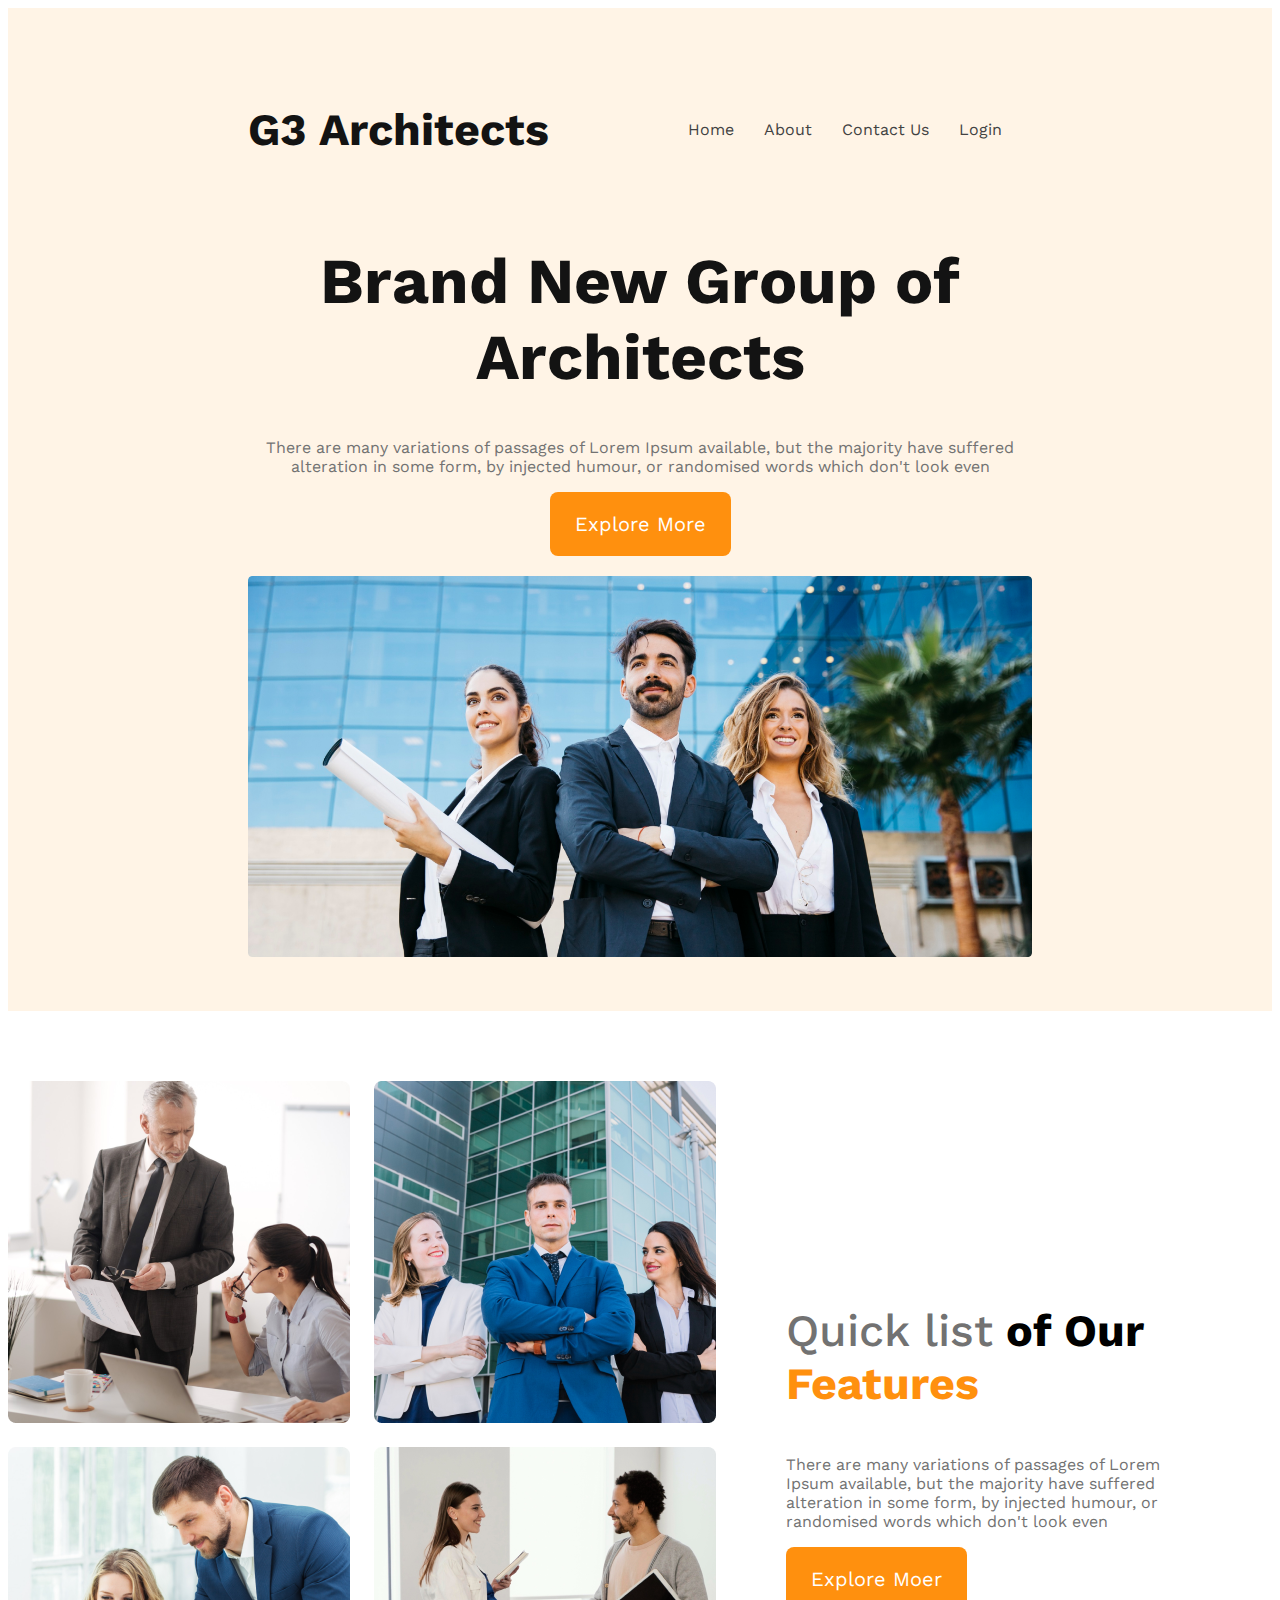
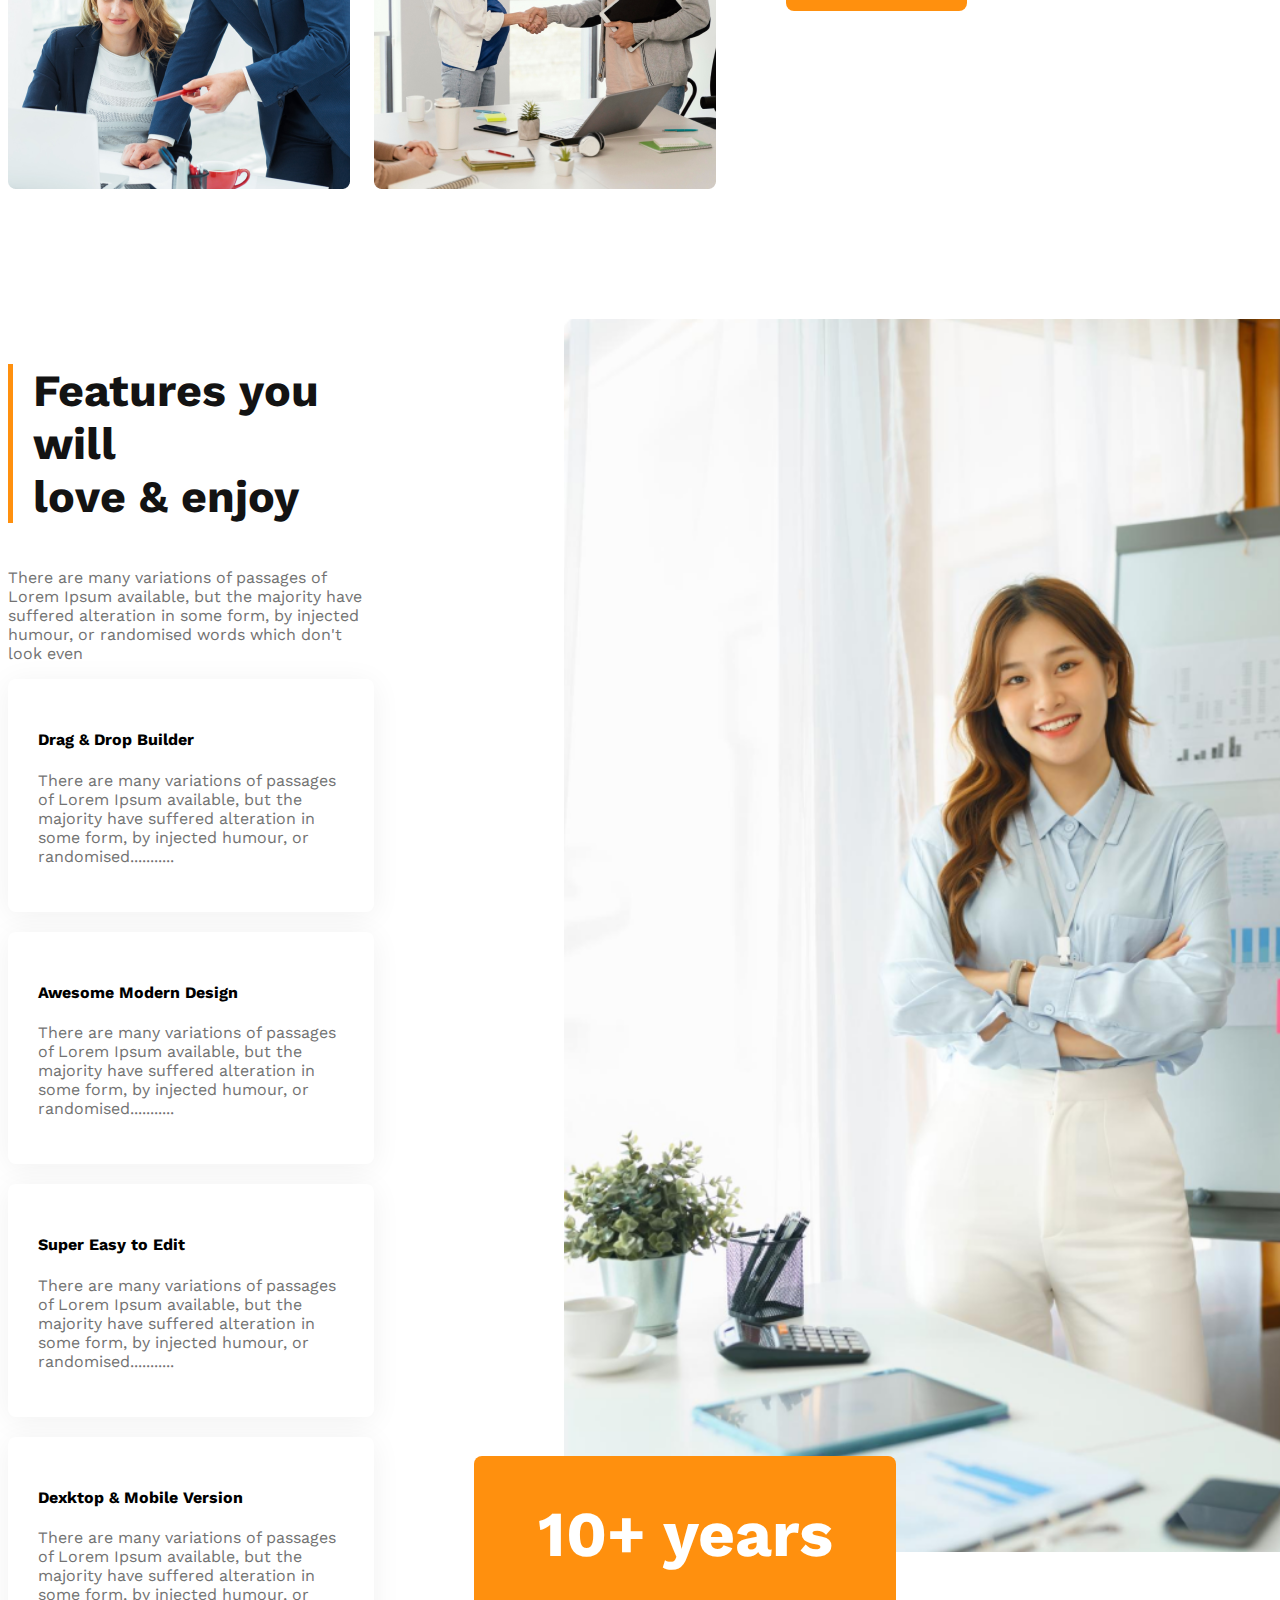
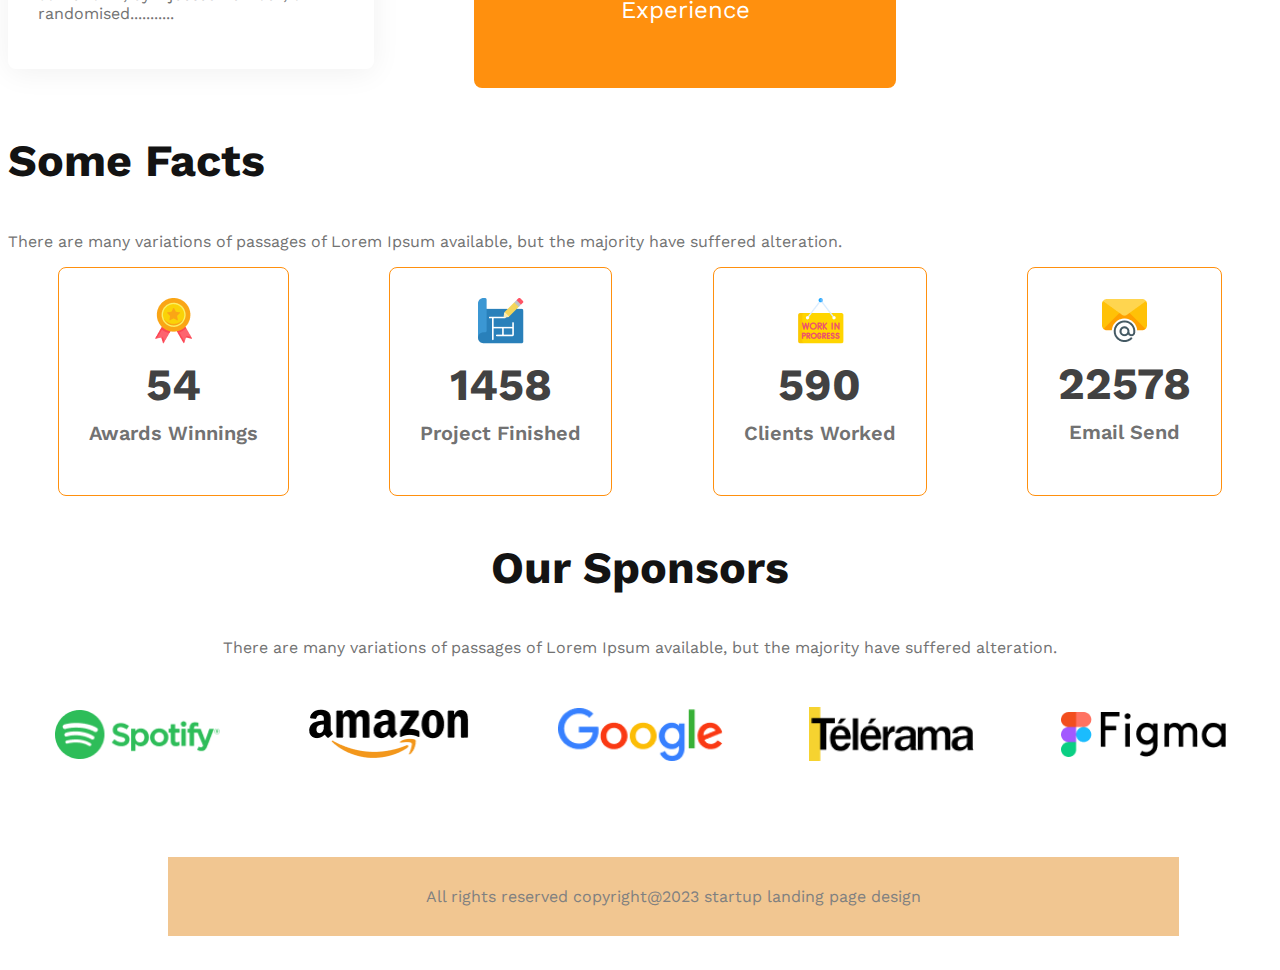
<file: index.html>
<!DOCTYPE html>
<html lang="en">
<head>
    <meta charset="UTF-8">
    <meta name="viewport" content="width=device-width, initial-scale=1.0">
    <title>G3 Architects</title>
    <link rel="stylesheet" href="styles/architects.css">
</head>
<body>
    <!-- header start -->
    <header>
        <nav>
            <h3 class="section-title">G3 Architects</h3>
            <ul>
                <li><a href="">Home</a></li>
                <li><a href="">About</a></li>
                <li><a href="">Contact Us</a></li>
                <li><a href="">Login</a></li>
            </ul>
        </nav>
        <div class="banner">
            <div class="banner-content">
                <h1 class="banner-title">Brand New Group of Architects </h1>
            <p class="text-light-gray">There are many variations of passages of Lorem Ipsum available, but the majority have suffered alteration in some form, by injected humour, or randomised words which don't look even</p>
            <button class="btn-primary">Explore More</button>
            </div>
            <img src="images/banner.png" alt="">
        </div>
    </header>
    <!-- header end -->
    <!-- teams section start -->
    <main>
        <section class="teams-container">
            <div class="teams-img-container">
                <img src="images/team1.png" alt="">
                <img src="images/team2.png" alt="">
                <img src="images/team3.png" alt="">
                <img src="images/team4.png" alt="">
            </div>
            <div class="teams-content">
                <h3 class="teams-title"><span class="quick-list text-light-gray">Quick list</span> <span>of Our</span> <span class="text-features">Features</span></h3>
                <p class="text-light-gray">There are many variations of passages of Lorem Ipsum available, but the majority have suffered alteration in some form, by injected humour, or randomised words which don't look even</p>
                <button class="btn-primary">Explore Moer</button>
            </div>
        </section>

        <!-- features section -->

         <section class="features">
            <div class="feature-content">
                <h3 class="section-title">Features you will <br> love & enjoy</h3>
                <p class="text-light-gray">There are many variations of passages of Lorem Ipsum available, but the majority have suffered alteration in some form, by injected humour, or randomised words which don't look even</p>
                <div class="card">
                    <h4>Drag & Drop Builder</h4>
                    <p class="text-light-gray">There are many variations of passages of Lorem Ipsum available, but the majority have suffered alteration in some form, by injected humour, or randomised...........</p>
                </div>
                <div class="card">
                    <h4>Awesome Modern Design</h4>
                    <p class="text-light-gray">There are many variations of passages of Lorem Ipsum available, but the majority have suffered alteration in some form, by injected humour, or randomised...........</p>
                </div>
                <div class="card">
                    <h4>Super Easy to Edit</h4>
                    <p class="text-light-gray">There are many variations of passages of Lorem Ipsum available, but the majority have suffered alteration in some form, by injected humour, or randomised...........</p>
                </div>
                <div class="card">
                    <h4>Dexktop & Mobile Version</h4>
                    <p class="text-light-gray">There are many variations of passages of Lorem Ipsum available, but the majority have suffered alteration in some form, by injected humour, or randomised...........</p>
                </div>
            </div>
            <div class="feature-img">
                <img src="images/architect.png" alt="">
                <div class="ten-years-badge">
                    <h2>10+ years</h2>
                    <p>Experience</p>
                </div>
            </div>
         </section>

         <!-- facts section -->

          <section class="facts">
            <h3 class="section-title">Some Facts</h3>
            <p class="text-light-gray">There are many variations of passages of Lorem Ipsum available, but the majority have suffered alteration.</p>
            <div class="facts-card-container">
                <!-- .card*4>img+h2.card-stats+p.card-title. text-light-gray -->
                <div class="card">
                    <img src="images/icons/ribon.png" alt="">
                    <h2 class="card-stats">54</h2>
                    <p class="card-title text-light-gray">Awards Winnings</p>
                </div>
                <div class="card">
                    <img src="images/icons/projects.png" alt="">
                    <h2 class="card-stats">1458</h2>
                    <p class="card-title text-light-gray">Project Finished</p>
                </div>
                <div class="card">
                    <img src="images/icons/customers.png" alt="">
                    <h2 class="card-stats">590</h2>
                    <p class="card-title text-light-gray">Clients Worked</p>
                </div>
                <div class="card">
                    <img src="images/icons/email.png" alt="">
                    <h2 class="card-stats">22578</h2>
                    <p class="card-title text-light-gray">Email Send</p>
                </div>
                 
            </div>
          </section>
          <!-- sponsors section -->
           <section class="sponsors">
            <h3 class="section-title">Our Sponsors</h3>
            <p class="text-light-gray">There are many variations of passages of Lorem Ipsum available, but the majority have suffered alteration.</p>
            <div class="sponsors-img-container">
                <img src="images/sponsors/spotify.png" alt="">
                <img src="images/sponsors/amazon.png" alt="">
                <img src="images/sponsors/google.png" alt="">
                <img src="images/sponsors/telerama.png" alt="">
                <img src="images/sponsors/figma.png" alt="">
            </div>
           </section>
    </main>

    <footer>
        <p class="footer-one">All rights reserved copyright@2023 startup landing page design</p>
    </footer>
</body>
</html>
</file>
<file: styles/architects.css>
/* work sans font from google fonts */
@import url('https://fonts.googleapis.com/css2?family=Lato:ital,wght@0,400;0,700;1,400&family=Open+Sans:wght@400;700;800&family=Work+Sans:wght@400;500;600;700;800&display=swap');

/* shared styles */
* {
    font-family: 'Lato', sans-serif;
    font-family: 'Open Sans', sans-serif;
    font-family: 'Work Sans', sans-serif;
}
.text-light-gray{
    color: #727272;
}
.btn-primary{
    border-radius: 8px;
    color: #FFF;
    font-size: 1.25rem;
    background: #FF900E;
    padding: 20px 25px;
    cursor: pointer;
    border: 0;
}
.section-title{
    font-size: 2.8rem;
    font-weight: 700px;
    color: #131313;
}

header{
    background: rgba(255, 144, 14, 0.10);
    padding: 50px 240px;
}
nav{
    display: flex;
    justify-content: space-between;
    align-items: center;
}

nav > ul {
    display: flex;
}
nav  li {
    list-style: none;
    margin-right: 30px;
    font-weight: 500px;
    font-size: 1rem;
}
nav li a{
    text-decoration: none;
    color: #424242;
}
/* banner style */

.banner-content{
    max-width: 800px;
    text-align: center;
    margin: 0 auto;
}
.banner-title{
    font-size: 4rem;
    font-weight: 700px;
    color: #131313;
}

.banner img{
    margin-top: 20px;
    width: 100%;
}

/* main styles */
main{
    max-width: 1440px;
    margin: 70px auto;
}

/* teams styles */
.teams-container{
    display: flex;
    align-items: center;
}
.teams-img-container{
    display: grid;
    grid-template-columns: repeat(2, 1fr);
    gap: 1.5rem;
}

.teams-content{
    padding-right: 70px;
    padding-left: 70px;
}
.teams-title{
    font-size: 2.8rem;
}
.teams-title .quick-list{
    color: #727272;
    font-weight: 500;
}
.teams-title .text-features{
    color: #FF900E;
    font-weight: 700;
}
/* feature section style */
.features{
    margin-top: 130px;
    display: flex;
    gap: 100px;
}
.features .section-title{
    border-left: 5px solid #FF900E;
    padding-left: 20px;
}
.feature-content .card{
    padding: 30px;
    margin-bottom: 20px;
    border-radius: 8px;
    background: #FFF;
    box-shadow: 0px 4px 30px 0px rgba(0, 0, 0, 0.06);
}

.feature-img img{
    height: 90%;
    margin-left: 90px;
}

.ten-years-badge{
    border-radius: 8px;
    background: #FF900E;
    color: white;
    width: 342px;
    padding: 40px;
    text-align: center;
    position: relative;
    bottom: 100px;
}
.ten-years-badge h2{
    font-size: 4rem;
    margin: 0;
}
.ten-years-badge p{
    font-size: 1.5rem;
}
/* facts section */
.facts-card-container{
    display: flex;
    justify-content: space-around;
}
.facts-card-container .card{
    border-radius: 8px;
    border: 1px solid #FF900E;
    text-align: center;
    padding: 30px;
}
.facts-card-container .card-title{
    font-weight: 600;
    font-size: 1.25rem;
    margin-top: 5px;
}
.facts-card-container .card-stats{
    font-size: 2.8rem;
    color: #424242;
    margin-top: 10px;
    margin-bottom: 10px;
}

/* sponsors styles */
.sponsors{
    text-align: center;
}

.sponsors-img-container{
    margin-top: 50px;
    display: flex;
    justify-content: space-evenly;
    align-items: center;
    gap: 40px;
}
.sponsors-img-container img{
    width: 165px;
}
/* footere style */
footer{
    align-items: center;
    width: 80%;
    height: 100%;
    margin-left: 150px;
    margin-right: 20px;
    padding: 10px;
}
.footer-one{
    text-align: center;
    background: #f1c691;
    padding: 30px;
    color: gray;
}


/* responsive media queries */
/* mobile devices */

@media screen and (max-width:576px) {
    header{
        padding: 20px;
    }
    nav, .teams-container, 
    .features,
    .facts-card-container,
    .sponsors-img-container
    {
        flex-direction: column;
    }

    .feature-img img{
        width: 90%;
        margin-left: 0;
    }
.ten-years-badge{
    position: static;
    max-width: 300px;
}
    
.teams-img-container{
    grid-template-columns: 1fr;
}
.teams-content, .facts-card-container{
    padding-left: 20px;
    padding-right: 20px;
}
.facts-card-container{
    gap: 20px;
}
footer{
    margin-left: 10%;
}
}
/* tablet or medium devices */

@media screen and (min-width:576px) and (max-width: 960px) {
    header{
        padding: 50px;
    }
    nav, 
    .features,
    .teams-container,
    .sponsors-img-container {
        flex-direction: column;
    }
}
</file>
